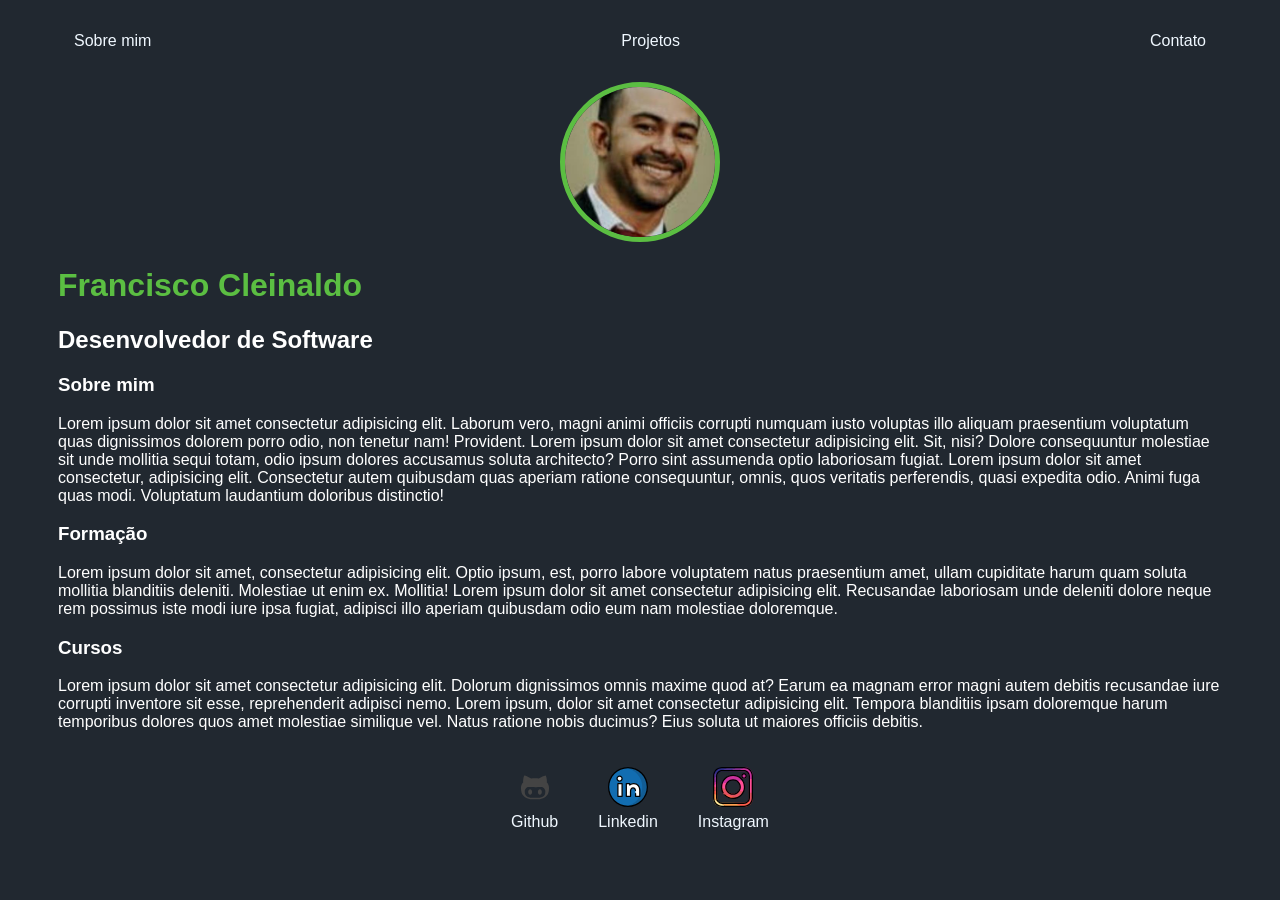
<file: index.html>
<!DOCTYPE html>
<html lang="en">
<head>
    <meta charset="UTF-8">
    <meta name="viewport" content="width=device-width, initial-scale=1.0">
    <link rel="stylesheet" href="style.css">
    <title>FClei Moraes </title>
</head>
<body>

    <div class="container">

        <nav>
        <ul>
            <li>
                <a href="index.html">Sobre mim </a>
            </li>
            <li>
                <a href="project.html">Projetos</a>
            </li>
            <li>
                <a href="contact.html">Contato</a>
            </li>
        </ul>
    </nav>

    <header>
        <div class="center">
            <img src="./img/foto_clei.jpg" alt="Foto Clei">
        </div>
        
        <h1>Francisco Cleinaldo</h1>
        <h2>Desenvolvedor de Software</h2>
    </header>

    <main>
        <section>
            <h3>Sobre mim</h3>
            <p>
                Lorem ipsum dolor sit amet consectetur adipisicing elit. Laborum vero, magni animi officiis corrupti numquam iusto voluptas illo aliquam praesentium voluptatum quas dignissimos dolorem porro odio, non tenetur nam! Provident.
                Lorem ipsum dolor sit amet consectetur adipisicing elit. Sit, nisi? Dolore consequuntur molestiae sit unde mollitia sequi totam, odio ipsum dolores accusamus soluta architecto? Porro sint assumenda optio laboriosam fugiat.
                Lorem ipsum dolor sit amet consectetur, adipisicing elit. Consectetur autem quibusdam quas aperiam ratione consequuntur, omnis, quos veritatis perferendis, quasi expedita odio. Animi fuga quas modi. Voluptatum laudantium doloribus distinctio!
            </p>
        </section>

        <section>
            <h3>Formação</h3>
            <p>
                Lorem ipsum dolor sit amet, consectetur adipisicing elit. Optio ipsum, est, porro labore voluptatem natus praesentium amet, ullam cupiditate harum quam soluta mollitia blanditiis deleniti. Molestiae ut enim ex. Mollitia!
                Lorem ipsum dolor sit amet consectetur adipisicing elit. Recusandae laboriosam unde deleniti dolore neque rem possimus iste modi iure ipsa fugiat, adipisci illo aperiam quibusdam odio eum nam molestiae doloremque.
            </p>
        </section>

        <section>
            <h3>Cursos</h3>
            <p>
                Lorem ipsum dolor sit amet consectetur adipisicing elit. Dolorum dignissimos omnis maxime quod at? Earum ea magnam error magni autem debitis recusandae iure corrupti inventore sit esse, reprehenderit adipisci nemo.
                Lorem ipsum, dolor sit amet consectetur adipisicing elit. Tempora blanditiis ipsam doloremque harum temporibus dolores quos amet molestiae similique vel. Natus ratione nobis ducimus? Eius soluta ut maiores officiis debitis.
            </p>
        </section>
    </main>

    <footer>
        <a href="https://github.com/moraesclei" target="_blank" rel="noopener noreferrer">
            <img src="./img/github-alt-svgrepo-com.svg" alt="github">
            <p>Github</p>
        </a>

        <a href="https://www.linkedin.com/in/cleinaldo-moraes"  target="_blank" rel="nooper noreferrer">
            <img src="./img/linkedin-svgrepo-com.svg" alt="linkedin">
            <p>Linkedin</p>
        </a>

        <a href="https://www.instagram.com/moraesclei39/" target="_blank" rel="noopener noreferrer">
            <img src="./img/instagram-svg.svg" alt="instagram">
            <p>Instagram</p>
        </a>
    </footer>
    </div>
    
</body>
</html>
</file>
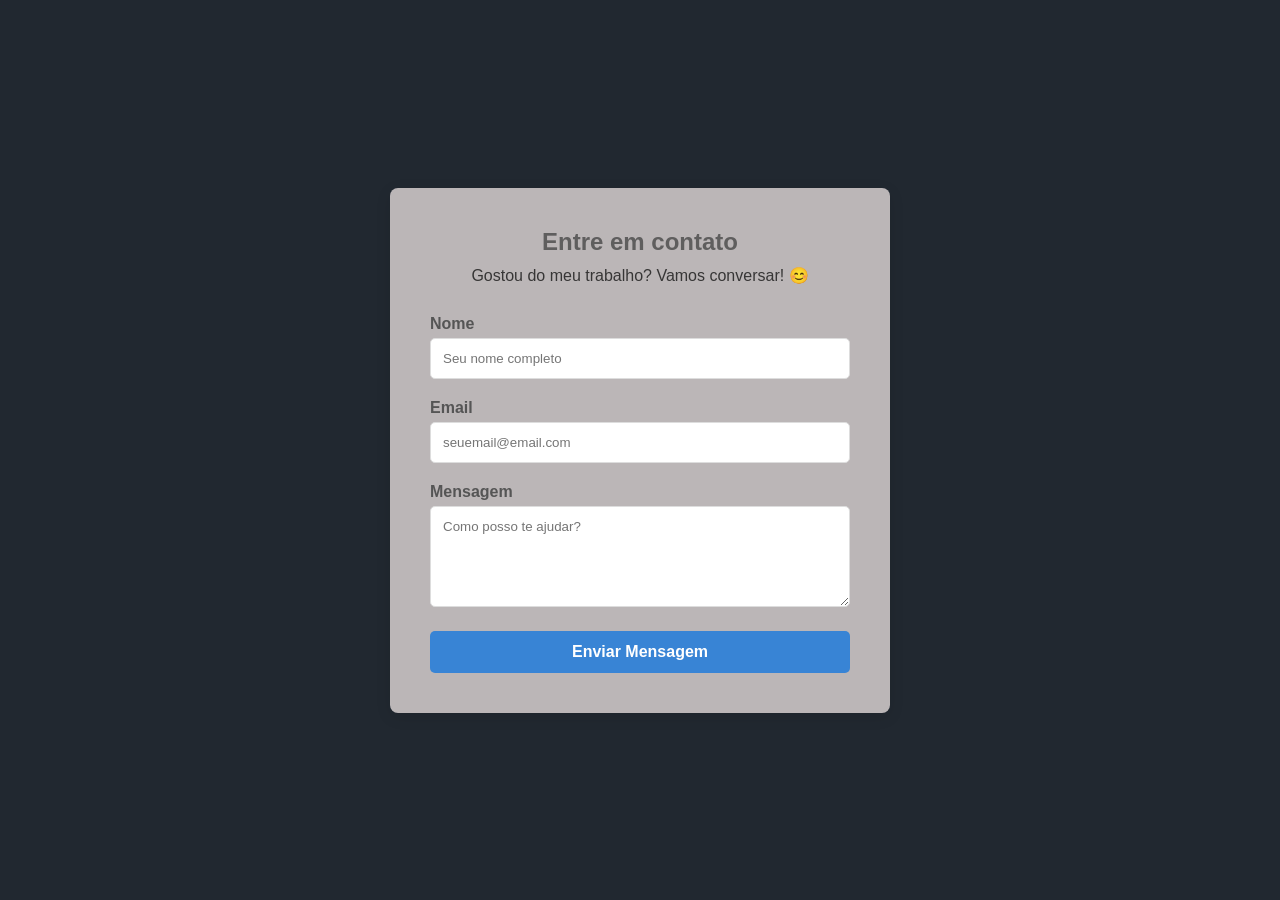
<file: contact.html>
<!DOCTYPE html>
<html lang="en">
<head>
    <meta charset="UTF-8">
    <meta name="viewport" content="width=device-width, initial-scale=1.0">
    <link rel="stylesheet" href="contact.css">
    <title>Contato | Meu Portifólio</title>
</head>
<body>

    <section class="contact-container">
        <h2>Entre em contato</h2>
        <p>Gostou do meu trabalho? Vamos conversar! <span class="smile-emoji">😊</span></p>

        <form action="#" method="post" class="contact-form">
            <div class="input-group">
                <label for="name">Nome</label>
                <input type="text" id="name" name="name" placeholder="Seu nome completo" required>
            </div>

            <div class="input-group">
                <label for="email">Email</label>
                <input type="email" id="email" name="email" placeholder="seuemail@email.com" required>
            </div>

            <div class="input-group">
                <label for="message">Mensagem</label>
                <textarea name="message" id="message" rows="5" placeholder="Como posso te ajudar?" required></textarea>
            </div>

            <button type="submit">Enviar Mensagem</button>
        </form>

    </section>
    
</body>
</html>
</file>
<file: style.css>
body{
    color: white;
    background-color: #212830;
    font-family: Arial, Helvetica, sans-serif;
}

ul{
    display: flex;
    justify-content: space-between;
    list-style: none;
    align-items: center;
    padding: 16px;
}

a{
    color: aliceblue;
    text-decoration: none;
}

header img{
    width: 150px;
    height: 150px; /*altura*/
    border-radius: 50%;
    border: 5px solid #5bbe42;
}

.center{
    text-align: center;
}

h1{
    color: #5bbe42;
}

footer img{
    width: 40px;
    height: 40px; /*altura*/
}

footer img:hover{
    transform: rotate(20deg); /*aqui é possível realizar a rotação das imagens das redes sociais*/
}

footer{
    display: flex;
    justify-content: center;
}

footer a{
    margin: 20px;
    text-align: center;
}

footer p{
    margin-top: 2px;
}

.container{
    padding: 0px 50px;/* no 0px significa que em cima e embaixo vai ter 0px de padding e em 50px vai ter direita e esqueda de padding*/
}

nav a:hover{
    color: #5bbe42;
}
</file>
<file: contact.css>
/* Reset básico */
* {
    margin: 0;
    padding: 0;
    box-sizing: border-box;
    font-family: 'Segoe UI', Tahoma, Geneva, Verdana, sans-serif;
}

body{
    color: white;
    background-color: #212830;
    font-family: Arial, Helvetica, sans-serif;
    display: flex;
    justify-content: center;
    align-items: center;
    min-height: 100vh;
}

.contact-container{
    background-color: #ebe3e3c2;
    padding: 40px;
    border-radius: 8px;
    box-shadow: 0 4px 15px rgba(0, 0, 0, 0.1);
    width: 100%;
    max-width: 500px;
    text-align: center;
}

h2{
    color: #5f5e5e;
    margin-bottom: 10px;
}

p{
    color: #373636;
    margin-bottom: 30px;
}

/*FORMULÁRIO*/
.contact-form{
    text-align: left;
}

.input-group{
    margin-bottom: 20px;
}

.input-group label{
    display: block;
    margin-bottom: 5px;
    color: #555;
    font-weight: 600;
}

.input-group input,
.input-group textarea{
    width: 100%;
    padding: 12px;
    border: 1px solid #ddd;
    border-radius: 5px;
    outline: none;
    transition: border-color 0.3s ease;
}

.input-group input:focus,
.input-group textarea:focus{
    border-color: #007bff;
}

/*Botão*/
button{
    width: 100%;
    padding: 12px;
    background-color: #3884d5;
    color: white;
    border: none;
    border-radius: 5px;
    font-size: 16px;
    font-weight: bold;
    cursor: pointer;
    transition: background-color 0.3 ease;
}

button:hover{
    background-color: #0056b3;
}
</file>
